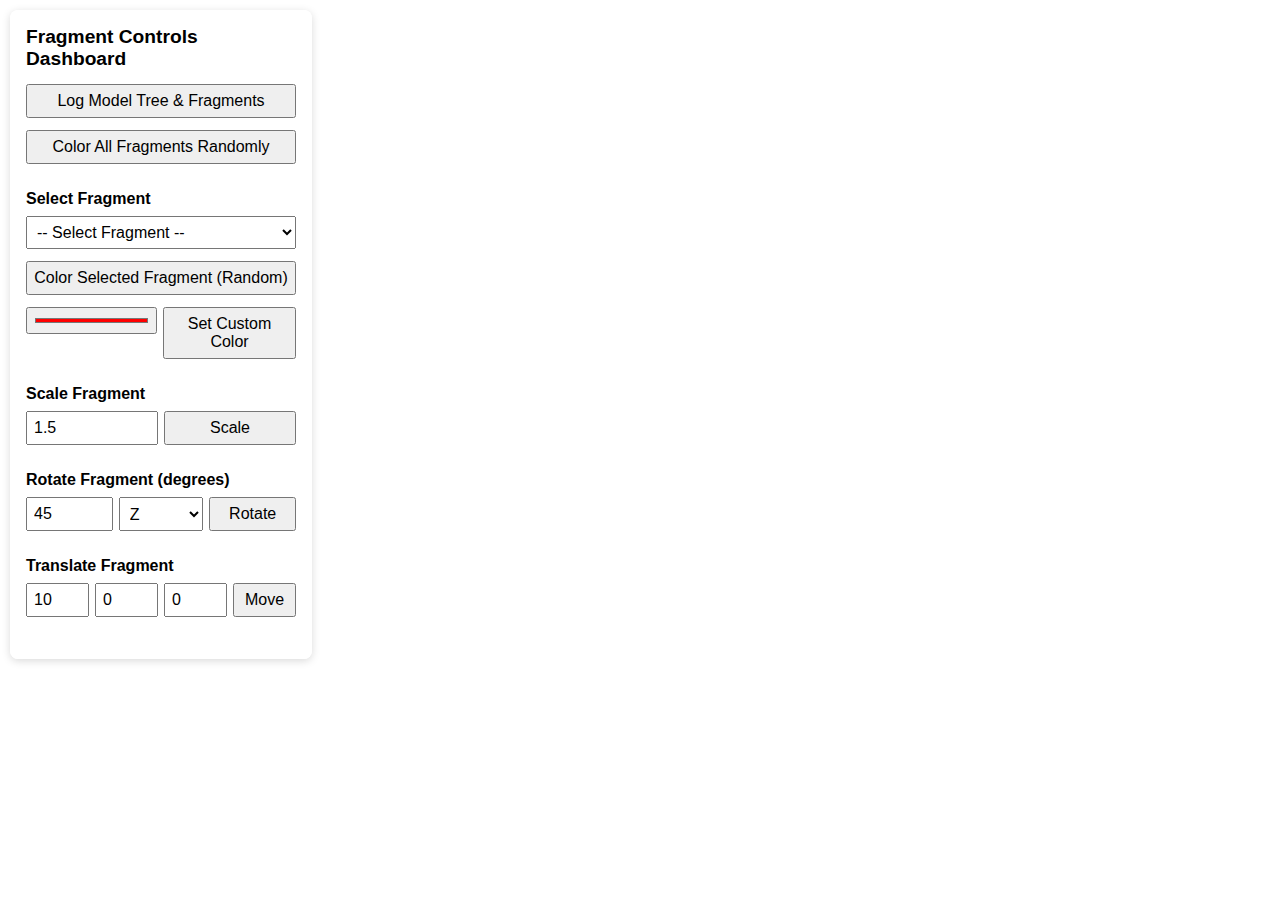
<file: animation engine/index.html>
<!DOCTYPE html>
<html>
 
<head>
  <meta charset="UTF-8" />
  <title>Autodesk Forge Fragment Controls Dashboard</title>
  <script src="https://developer.api.autodesk.com/modelderivative/v2/viewers/7.*/viewer3D.min.js"></script>
  <link rel="stylesheet" href="https://developer.api.autodesk.com/modelderivative/v2/viewers/7.*/style.min.css" />
  <style>
    html,
    body {
      height: 100%;
      margin: 0;
      overflow: hidden;
    }
 
    #viewer {
      width: 100vw;
      height: 100vh;
    }
 
    #dashboard {
      position: absolute;
      top: 10px;
      left: 10px;
      z-index: 10;
      background: rgba(255, 255, 255, 0.97);
      padding: 16px;
      border-radius: 8px;
      width: 270px;
      box-shadow: 0 2px 8px rgba(0, 0, 0, 0.15);
      font-family: Arial, sans-serif;
    }
 
    #dashboard h2 {
      margin-top: 0;
      font-size: 1.2em;
      margin-bottom: 10px;
    }
 
    .section {
      margin-bottom: 18px;
    }
 
    label {
      font-weight: bold;
      display: block;
      margin-bottom: 4px;
    }
 
    button,
    select,
    input[type="number"],
    input[type="color"] {
      margin: 4px 0 8px 0;
      width: 100%;
      box-sizing: border-box;
      padding: 6px;
      font-size: 1em;
    }
 
    .row {
      display: flex;
      gap: 6px;
    }
 
    .row>* {
      flex: 1;
    }
  </style>
</head>
 
<body>
  <div id="viewer"></div>
  <div id="dashboard">
    <h2>Fragment Controls Dashboard</h2>
    <div class="section">
      <button onclick="logModelTree()">Log Model Tree & Fragments</button>
      <button onclick="colorAllFragments()">Color All Fragments Randomly</button>
    </div>
    <div class="section">
      <label for="fragmentSelect">Select Fragment</label>
      <select id="fragmentSelect">
        <option disabled selected>-- Select Fragment --</option>
      </select>
      <button onclick="colorSelectedFragment()">Color Selected Fragment (Random)</button>
      <div class="row">
        <input type="color" id="customColor" value="#ff0000" title="Pick a color">
        <button onclick="colorSelectedFragmentCustom()">Set Custom Color</button>
      </div>
    </div>
    <div class="section">
      <label>Scale Fragment</label>
      <div class="row">
        <input type="number" id="scaleFactor" value="1.5" min="0.1" step="0.1" title="Scale factor">
        <button onclick="scaleSelectedFragment()">Scale</button>
      </div>
    </div>
    <div class="section">
      <label>Rotate Fragment (degrees)</label>
      <div class="row">
        <input type="number" id="rotateAngle" value="45" step="1" title="Degrees">
        <select id="rotateAxis">
          <option value="x">X</option>
          <option value="y">Y</option>
          <option value="z" selected>Z</option>
        </select>
        <button onclick="rotateSelectedFragment()">Rotate</button>
      </div>
    </div>
    <div class="section">
      <label>Translate Fragment</label>
      <div class="row">
        <input type="number" id="translateX" value="10" step="1" title="X">
        <input type="number" id="translateY" value="0" step="1" title="Y">
        <input type="number" id="translateZ" value="0" step="1" title="Z">
        <button onclick="translateSelectedFragment()">Move</button>
      </div>
    </div>
  </div>
  <script>
    const options = {
      env: 'AutodeskProduction',
      accessToken: 'eyJhbGciOiJSUzI1NiIsImtpZCI6IlhrUFpfSmhoXzlTYzNZS01oRERBZFBWeFowOF9SUzI1NiIsInBpLmF0bSI6ImFzc2MifQ.[base64].[base64]'
    };
    const documentId = 'urn:dXJuOmFkc2sub2JqZWN0czpvcy5vYmplY3Q6Y2hlY2stM2J1Y2tldC9zY2lzc29ycy5pYW0';
    let viewer;
    let fragmentToDbIdMap = {};
 
    Autodesk.Viewing.Initializer(options, () => {
      viewer = new Autodesk.Viewing.GuiViewer3D(document.getElementById('viewer'));
      viewer.start();
      Autodesk.Viewing.Document.load(documentId, onDocumentLoadSuccess, onDocumentLoadFailure);
    });
 
    function onDocumentLoadSuccess(doc) {
      const viewable = doc.getRoot().getDefaultGeometry();
      viewer.loadDocumentNode(doc, viewable).then(() => {
        console.log("Model loaded.");
        viewer.addEventListener(Autodesk.Viewing.GEOMETRY_LOADED_EVENT, () => {
          console.log("Geometry loaded.");
          populateFragmentDropdown();
        });
      });
    }
 
    function onDocumentLoadFailure(code, message) {
      console.error(`Could not load document (${code}): ${message}`);
    }
 
    function logModelTree() {
      const tree = viewer.model.getInstanceTree();
      if (!tree) {
        console.error("Instance tree not loaded.");
        return;
      }
      tree.enumNodeChildren(tree.getRootId(), function (dbId) {
        const name = tree.getNodeName(dbId);
        console.log(`Node: ${dbId} - ${name}`);
        tree.enumNodeFragments(dbId, function (fragId) {
          console.log(`  Fragment ID: ${fragId}`);
        });
      }, true);
    }
 
    function colorAllFragments() {
      const tree = viewer.model.getInstanceTree();
      if (!tree) {
        console.error("Instance tree not loaded.");
        return;
      }
      tree.enumNodeChildren(tree.getRootId(), function (dbId) {
        const color = new THREE.Vector4(Math.random(), Math.random(), Math.random(), 1);
        viewer.setThemingColor(dbId, color);
      }, true);
      viewer.impl.invalidate(true);
    }
 
    function populateFragmentDropdown() {
      const tree = viewer.model.getInstanceTree();
      if (!tree) {
        console.error("Instance tree not loaded.");
        return;
      }
      const dropdown = document.getElementById("fragmentSelect");
      dropdown.innerHTML = '<option disabled selected>-- Select Fragment --</option>';
      fragmentToDbIdMap = {};
      tree.enumNodeChildren(tree.getRootId(), function (dbId) {
        const name = tree.getNodeName(dbId);
        tree.enumNodeFragments(dbId, function (fragId) {
          fragmentToDbIdMap[fragId] = dbId;
          const option = document.createElement("option");
          option.value = fragId;
          option.textContent = `Fragment ${fragId} → dbId ${dbId} (${name})`;
          dropdown.appendChild(option);
        });
      }, true);
    }
 
    function colorSelectedFragment() {
      const fragId = document.getElementById("fragmentSelect").value;
      const dbId = fragmentToDbIdMap[fragId];
      if (!dbId) {
        alert("Please select a valid fragment.");
        return;
      }
      const color = new THREE.Vector4(Math.random(), Math.random(), Math.random(), 1);
      viewer.setThemingColor(parseInt(dbId), color);
      viewer.impl.invalidate(true);
      console.log(`Fragment ${fragId} → dbId ${dbId} colored.`);
    }
 
    function colorSelectedFragmentCustom() {
      const fragId = document.getElementById("fragmentSelect").value;
      const dbId = fragmentToDbIdMap[fragId];
      if (!dbId) {
        alert("Please select a valid fragment.");
        return;
      }
      const hex = document.getElementById("customColor").value;
      // Convert hex to normalized RGB
      const r = parseInt(hex.substr(1, 2), 16) / 255;
      const g = parseInt(hex.substr(3, 2), 16) / 255;
      const b = parseInt(hex.substr(5, 2), 16) / 255;
      const color = new THREE.Vector4(r, g, b, 1);
      viewer.setThemingColor(parseInt(dbId), color);
      viewer.impl.invalidate(true);
      console.log(`Fragment ${fragId} → dbId ${dbId} colored with custom color.`);
    }
 
    function scaleSelectedFragment() {
      const fragId = document.getElementById("fragmentSelect").value;
      const dbId = fragmentToDbIdMap[fragId];
      if (!dbId) {
        alert("Please select a valid fragment.");
        return;
      }
      const factor = parseFloat(document.getElementById("scaleFactor").value) || 1.5;
      const model = viewer.model;
      const fragProxy = viewer.impl.getFragmentProxy(model, parseInt(fragId));
      if (!fragProxy) {
        alert("Could not get fragment proxy.");
        return;
      }
      fragProxy.getAnimTransform();
      fragProxy.scale.x *= factor;
      fragProxy.scale.y *= factor;
      fragProxy.scale.z *= factor;
      fragProxy.updateAnimTransform();
      viewer.impl.invalidate(true);
      console.log(`Fragment ${fragId} scaled by ${factor}x.`);
    }
 
    function rotateSelectedFragment() {
      const fragId = document.getElementById("fragmentSelect").value;
      const dbId = fragmentToDbIdMap[fragId];
      if (!dbId) {
        alert("Please select a valid fragment.");
        return;
      }
      const angleDeg = parseFloat(document.getElementById("rotateAngle").value) || 45;
      const axisVal = document.getElementById("rotateAxis").value;
      let axis;
      if (axisVal === "x") axis = new THREE.Vector3(1, 0, 0);
      else if (axisVal === "y") axis = new THREE.Vector3(0, 1, 0);
      else axis = new THREE.Vector3(0, 0, 1);
      const angleRad = angleDeg * Math.PI / 180;
      const model = viewer.model;
      const fragProxy = viewer.impl.getFragmentProxy(model, parseInt(fragId));
      if (!fragProxy) {
        alert("Could not get fragment proxy.");
        return;
      }
      fragProxy.getAnimTransform();
      const q = new THREE.Quaternion();
      q.setFromAxisAngle(axis, angleRad);
      fragProxy.quaternion.multiplyQuaternions(q, fragProxy.quaternion);
      fragProxy.updateAnimTransform();
      viewer.impl.invalidate(true);
      console.log(`Fragment ${fragId} rotated ${angleDeg}° around ${axisVal.toUpperCase()} axis.`);
    }
 
    function translateSelectedFragment() {
      const fragId = document.getElementById("fragmentSelect").value;
      const dbId = fragmentToDbIdMap[fragId];
      if (!dbId) {
        alert("Please select a valid fragment.");
        return;
      }
      const dx = parseFloat(document.getElementById("translateX").value) || 0;
      const dy = parseFloat(document.getElementById("translateY").value) || 0;
      const dz = parseFloat(document.getElementById("translateZ").value) || 0;
      const model = viewer.model;
      const fragProxy = viewer.impl.getFragmentProxy(model, parseInt(fragId));
      if (!fragProxy) {
        alert("Could not get fragment proxy.");
        return;
      }
      fragProxy.getAnimTransform();
      fragProxy.position.x += dx;
      fragProxy.position.y += dy;
      fragProxy.position.z += dz;
      fragProxy.updateAnimTransform();
      viewer.impl.invalidate(true);
      console.log(`Fragment ${fragId} translated by (${dx}, ${dy}, ${dz}).`);
    }
  </script>
</body>
 
</html>
</file>
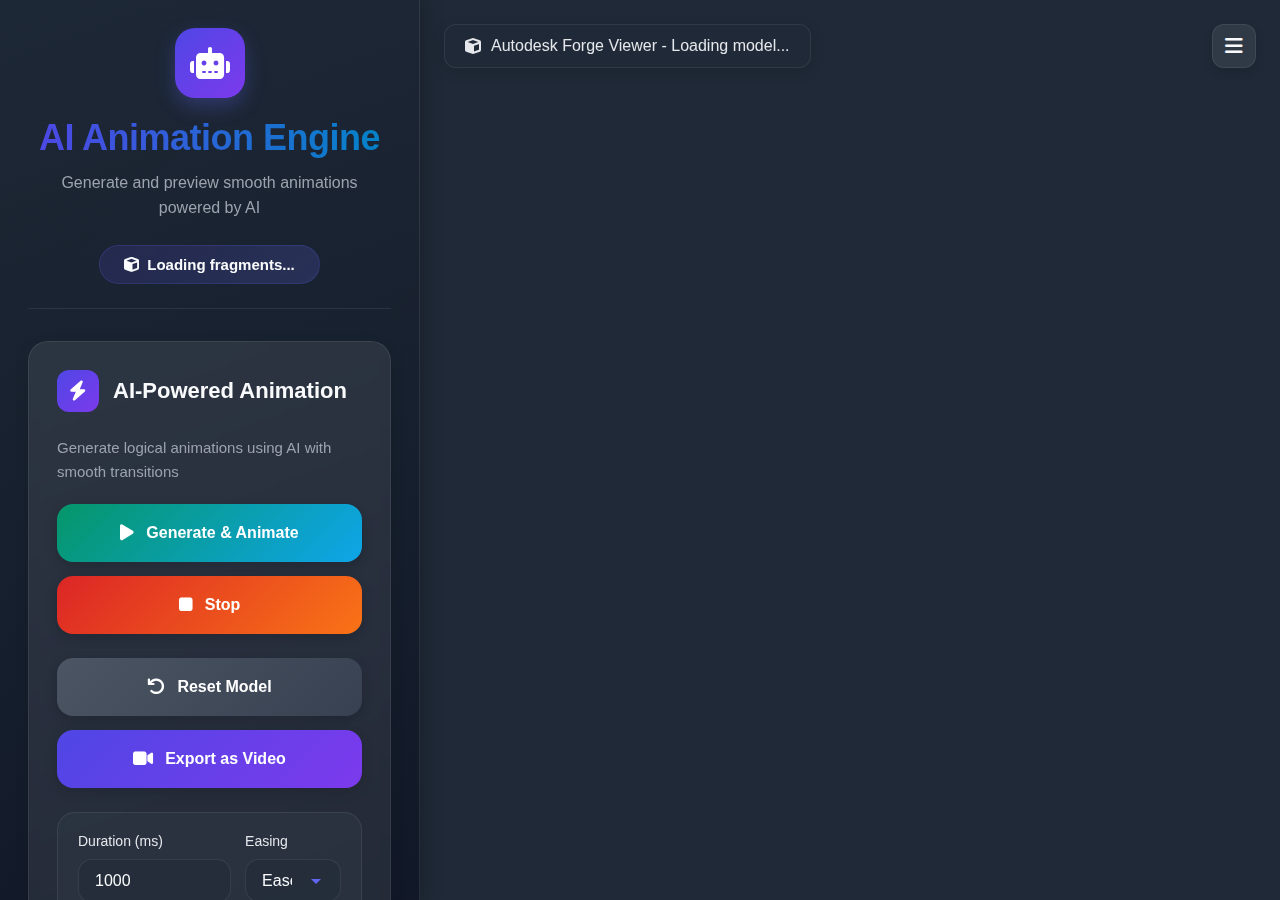
<file: animation engine/Working Demo/index.html>
<!DOCTYPE html>
<html lang="en">

<head>
    <meta charset="UTF-8" />
    <meta name="viewport" content="width=device-width, initial-scale=1.0" />
    <title>AI Animation Engine</title>

    <!-- Autodesk Forge Viewer -->
    <script src="https://developer.api.autodesk.com/modelderivative/v2/viewers/7.*/viewer3D.min.js"></script>
    <link rel="stylesheet" href="https://developer.api.autodesk.com/modelderivative/v2/viewers/7.*/style.min.css" />

    <!-- Font Awesome -->
    <link rel="stylesheet" href="https://cdnjs.cloudflare.com/ajax/libs/font-awesome/6.4.0/css/all.min.css" />

    <!-- Custom Styles -->
    <link rel="stylesheet" href="style.css" />
</head>

<body>
    <div class="app-container">

        <!-- Sidebar Dashboard -->
        <aside id="dashboard">
            <header class="dashboard-header">
                <div class="logo-container">
                    <div class="logo">
                        <i class="fas fa-robot"></i>
                    </div>
                </div>
                <h1>AI Animation Engine</h1>
                <p>Generate and preview smooth animations powered by AI</p>

                <div class="fragment-counter">
                    <div class="fragment-count">
                        <i class="fas fa-cube"></i>
                        <span id="fragmentCount">Loading fragments...</span>
                    </div>
                </div>
            </header>

            <section class="section">
                <div class="section-header">
                    <div class="section-icon"><i class="fas fa-bolt"></i></div>
                    <h3 class="section-title">AI-Powered Animation</h3>
                </div>
                <p class="section-description">
                    Generate logical animations using AI with smooth transitions
                </p>

                <!-- Animation Control Buttons -->
                <div class="button-group">
                    <button id="autoAnimateBtn" class="btn btn-success pulse" onclick="autoAnimateWithGemini()">
                        <i class="fas fa-play"></i> Generate & Animate
                    </button>
                    <button class="btn btn-danger" onclick="stopAnimations()">
                        <i class="fas fa-stop"></i> Stop
                    </button>
                </div>

                <div class="button-group">
                    <button class="btn btn-dark" onclick="resetAllFragments()">
                        <i class="fas fa-undo"></i> Reset Model
                    </button>
                    <button class="btn btn-primary" onclick="showExportModal()">
                        <i class="fas fa-video"></i> Export as Video
                    </button>
                </div>

                <!-- Animation Settings -->
                <div class="animation-controls">
                    <div class="control-group">
                        <label class="control-label">Duration (ms)</label>
                        <input type="number" id="animationDuration" class="control-input" value="1000" min="100" step="100" />
                    </div>

                    <div class="control-group">
                        <label class="control-label">Easing</label>
                        <select id="easingType" class="control-input">
                            <option value="easeInOut">Ease In/Out</option>
                            <option value="easeIn">Ease In</option>
                            <option value="easeOut">Ease Out</option>
                            <option value="linear">Linear</option>
                            <option value="bounce">Bounce</option>
                        </select>
                    </div>
                </div>

                <!-- AI Progress Bar -->
                <div class="progress-container">
                    <div id="aiProgressBar" class="progress-bar"></div>
                </div>
            </section>

            <!-- Activity Log -->
            <section class="status-container">
                <div class="status-header">
                    <i class="fas fa-terminal"></i>
                    <h4>Activity Log</h4>
                </div>
                <div id="logOutput" class="log-output">
                    <div class="log-entry">System initialized. Ready to generate animations.</div>
                </div>
            </section>
        </aside>

        <!-- Forge Viewer Panel -->
        <main id="viewer">
            <div class="viewer-overlay">
                <i class="fas fa-cube"></i>
                <span>Autodesk Forge Viewer - Loading model...</span>
            </div>
        </main>

        <!-- Sidebar Toggle -->
        <div id="sidebarToggle" class="sidebar-toggle">
            <i class="fas fa-bars"></i>
        </div>
    </div>

    <!-- Video Export Modal -->
    <div id="videoModal" class="video-modal">
        <div class="modal-content">
            <div class="modal-header">
                <h3 class="modal-title">Export Animation as Video</h3>
                <button class="close-modal" onclick="closeExportModal()">
                    <i class="fas fa-times"></i>
                </button>
            </div>

            <div class="control-group">
                <label class="control-label">Video Quality</label>
                <select id="videoQuality" class="control-input">
                    <option value="high">High (1080p)</option>
                    <option value="medium" selected>Medium (720p)</option>
                    <option value="low">Low (480p)</option>
                </select>
            </div>

            <div class="export-progress">
                <div id="exportProgressBar" class="export-progress-bar"></div>
            </div>

            <div class="video-preview-container">
                <video id="videoPreview" controls></video>
            </div>

            <div id="downloadContainer" class="download-container">
                <button class="download-btn" onclick="downloadVideo()">
                    <i class="fas fa-download"></i> Download Video
                </button>
            </div>

            <div class="modal-buttons">
                <button class="modal-btn modal-btn-secondary" onclick="closeExportModal()">Cancel</button>
                <button class="modal-btn modal-btn-primary" onclick="startVideoExport()">
                    <i class="fas fa-download"></i> Export Video
                </button>
            </div>
        </div>
    </div>

    <!-- Scripts -->
    <script src="logic.js"></script>
</body>

</html>
</file>
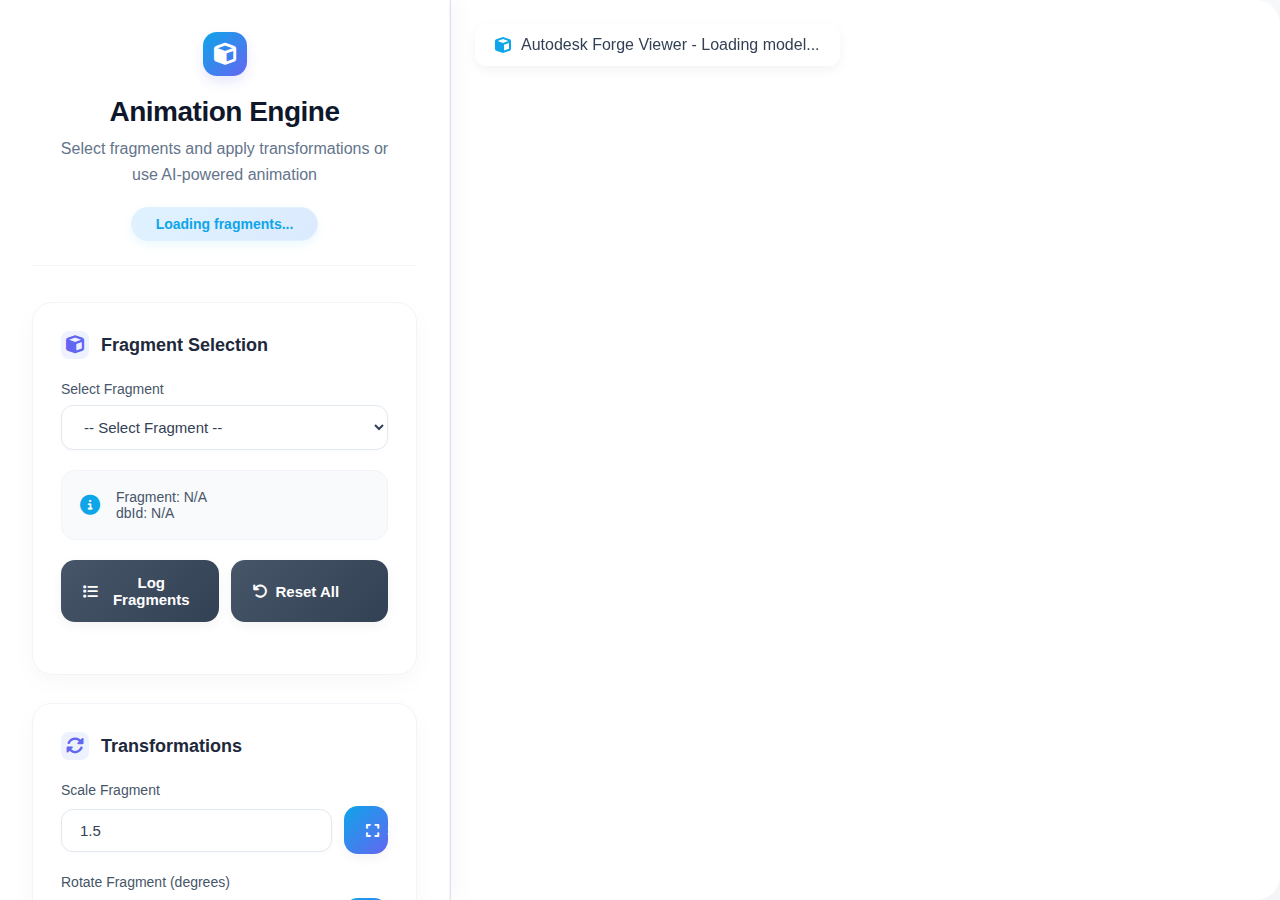
<file: animation engine/check.html>
<!DOCTYPE html>
<html>
<head>
    <meta charset="UTF-8" />
    <title>Animation Engine | Modern UI</title>
    <script src="https://developer.api.autodesk.com/modelderivative/v2/viewers/7.*/viewer3D.min.js"></script>
    <link rel="stylesheet" href="https://developer.api.autodesk.com/modelderivative/v2/viewers/7.*/style.min.css" />
    <link rel="stylesheet" href="https://cdnjs.cloudflare.com/ajax/libs/font-awesome/6.4.0/css/all.min.css">
    <style>
        * {
            margin: 0;
            padding: 0;
            box-sizing: border-box;
        }

        body {
            font-family: 'Inter', -apple-system, BlinkMacSystemFont, 'Segoe UI', Roboto, sans-serif;
            background: #f8fafc;
            color: #334155;
            height: 100vh;
            display: flex;
            overflow: hidden;
        }

        /* Viewer Panel */
        #viewer {
            flex: 1;
            height: 100vh;
            background: #ffffff;
            border-radius: 0 24px 24px 0;
            box-shadow: 0 10px 40px rgba(0, 0, 0, 0.05);
            min-width: 0;
            margin: 0;
            position: relative;
            overflow: hidden;
            display: flex;
            justify-content: center;
            align-items: center;
            border-left: 1px solid #e2e8f0;
        }

        .viewer-overlay {
            position: absolute;
            top: 24px;
            left: 24px;
            background: rgba(255, 255, 255, 0.9);
            padding: 12px 20px;
            border-radius: 12px;
            font-weight: 500;
            box-shadow: 0 4px 12px rgba(0, 0, 0, 0.05);
            z-index: 100;
            display: flex;
            align-items: center;
            gap: 10px;
        }

        .viewer-overlay i {
            color: #0ea5e9;
        }

        /* Dashboard */
        #dashboard {
            width: 450px;
            background: #ffffff;
            padding: 32px;
            overflow-y: auto;
            height: 100vh;
            position: relative;
            z-index: 100;
            box-shadow: 8px 0 20px rgba(0, 0, 0, 0.03);
            border-right: 1px solid #f1f5f9;
        }

        /* Header Section */
        .dashboard-header {
            text-align: center;
            margin-bottom: 36px;
            padding-bottom: 24px;
            border-bottom: 1px solid #f1f5f9;
        }

        .logo {
            display: flex;
            justify-content: center;
            align-items: center;
            gap: 12px;
            margin-bottom: 20px;
        }

        .logo-icon {
            width: 44px;
            height: 44px;
            background: linear-gradient(135deg, #0ea5e9, #6366f1);
            border-radius: 14px;
            display: flex;
            align-items: center;
            justify-content: center;
            box-shadow: 0 6px 12px rgba(99, 102, 241, 0.15);
        }

        .logo-icon i {
            font-size: 22px;
            color: white;
        }

        .dashboard-header h2 {
            font-size: 28px;
            font-weight: 700;
            color: #0f172a;
            margin-bottom: 8px;
            letter-spacing: -0.5px;
        }

        .dashboard-header p {
            font-size: 16px;
            color: #64748b;
            max-width: 90%;
            margin: 0 auto;
            line-height: 1.6;
            font-weight: 400;
        }

        /* Fragment Count Badge */
        .fragment-count {
            background: linear-gradient(135deg, #e0f2fe, #dbeafe);
            color: #0ea5e9;
            padding: 8px 24px;
            border-radius: 999px;
            font-size: 14px;
            font-weight: 600;
            margin-top: 20px;
            display: inline-block;
            border: 1px solid #e0f2fe;
            box-shadow: 0 4px 10px rgba(14, 165, 233, 0.08);
        }

        /* Section Card */
        .section {
            background: #ffffff;
            border-radius: 20px;
            padding: 28px;
            margin-bottom: 28px;
            box-shadow: 0 8px 25px rgba(0, 0, 0, 0.03);
            transition: all 0.3s ease;
            border: 1px solid #f1f5f9;
        }

        .section:hover {
            box-shadow: 0 12px 30px rgba(0, 0, 0, 0.05);
            transform: translateY(-2px);
        }

        .section h3 {
            font-size: 18px;
            font-weight: 600;
            margin-bottom: 22px;
            color: #1e293b;
            display: flex;
            align-items: center;
            gap: 12px;
        }

        .section h3 i {
            color: #6366f1;
            width: 28px;
            height: 28px;
            background: #eef2ff;
            border-radius: 8px;
            display: flex;
            align-items: center;
            justify-content: center;
        }

        /* Controls */
        .control-group {
            margin-bottom: 20px;
        }

        .control-group label {
            font-weight: 500;
            font-size: 14px;
            color: #475569;
            margin-bottom: 8px;
            display: block;
        }

        input[type="number"],
        select {
            width: 100%;
            padding: 12px 18px;
            border: 1px solid #e2e8f0;
            border-radius: 12px;
            font-size: 15px;
            background: #ffffff;
            transition: all 0.3s ease;
            color: #334155;
            font-family: 'Inter', sans-serif;
            box-shadow: 0 2px 4px rgba(0, 0, 0, 0.02);
        }

        input[type="number"]:focus,
        select:focus {
            outline: none;
            border-color: #0ea5e9;
            box-shadow: 0 0 0 4px rgba(14, 165, 233, 0.15);
        }

        /* Fragment Info */
        .fragment-info {
            display: flex;
            align-items: center;
            gap: 16px;
            background: #f8fafc;
            padding: 18px;
            border-radius: 14px;
            font-size: 14px;
            color: #475569;
            margin: 20px 0;
            border: 1px solid #f1f5f9;
        }

        .fragment-info i {
            color: #0ea5e9;
            font-size: 20px;
        }

        /* Layout Helpers */
        .row {
            display: flex;
            gap: 12px;
            align-items: center;
        }

        .button-group {
            display: flex;
            flex-wrap: wrap;
            gap: 12px;
            margin-bottom: 24px;
        }

        /* Buttons */
        button {
            padding: 14px 22px;
            border: none;
            border-radius: 14px;
            cursor: pointer;
            font-size: 15px;
            font-weight: 600;
            transition: all 0.3s ease;
            display: flex;
            align-items: center;
            gap: 8px;
            min-height: 48px;
            flex: 1;
            position: relative;
            overflow: hidden;
            box-shadow: 0 4px 12px rgba(0, 0, 0, 0.05);
            background: #ffffff;
            color: #334155;
            border: 1px solid #e2e8f0;
        }

        button:hover {
            transform: translateY(-3px);
            box-shadow: 0 8px 20px rgba(0, 0, 0, 0.08);
        }

        .btn-primary {
            background: linear-gradient(135deg, #0ea5e9, #6366f1);
            color: white;
            border: none;
        }

        .btn-success {
            background: linear-gradient(135deg, #10b981, #06b6d4);
            color: white;
            border: none;
        }

        .btn-danger {
            background: linear-gradient(135deg, #ef4444, #f97316);
            color: white;
            border: none;
        }

        .btn-dark {
            background: linear-gradient(135deg, #475569, #334155);
            color: white;
            border: none;
        }

        /* Animation Controls */
        .animation-controls {
            display: flex;
            gap: 12px;
            align-items: center;
            margin-top: 20px;
            padding: 18px;
            background: #f8fafc;
            border-radius: 16px;
            border: 1px solid #f1f5f9;
        }

        /* Status Bar and Logs */
        .status-bar {
            background: #f8fafc;
            color: #334155;
            border-radius: 18px;
            padding: 24px;
            margin-top: 28px;
            border: 1px solid #f1f5f9;
        }

        .status-bar h4 {
            font-size: 17px;
            margin-bottom: 16px;
            color: #0f172a;
            display: flex;
            align-items: center;
            gap: 10px;
        }

        #logOutput {
            background: #ffffff;
            padding: 18px;
            border-radius: 14px;
            max-height: 200px;
            overflow-y: auto;
            font-family: 'Courier New', monospace;
            font-size: 14px;
            color: #475569;
            line-height: 1.6;
            border: 1px solid #f1f5f9;
            box-shadow: inset 0 2px 6px rgba(0, 0, 0, 0.02);
        }

        #logOutput div {
            margin-bottom: 10px;
            padding-left: 12px;
            border-left: 2px solid #e2e8f0;
        }

        /* Scrollbar Styling */
        ::-webkit-scrollbar {
            width: 8px;
        }

        ::-webkit-scrollbar-track {
            background: rgba(241, 245, 249, 0.5);
            border-radius: 4px;
        }

        ::-webkit-scrollbar-thumb {
            background: #cbd5e1;
            border-radius: 4px;
        }

        ::-webkit-scrollbar-thumb:hover {
            background: #94a3b8;
        }

        /* Responsive Adjustments */
        @media (max-width: 1200px) {
            #dashboard {
                width: 340px;
                padding: 24px;
            }
            
            .section {
                padding: 24px;
            }
        }
    </style>
</head>

<body>
    <!-- Dashboard -->
    <div id="dashboard">
        <div class="dashboard-header">
            <div class="logo">
                <div class="logo-icon">
                    <i class="fas fa-cube"></i>
                </div>
            </div>
            <h2>Animation Engine</h2>
            <p>Select fragments and apply transformations or use AI-powered animation</p>
            <div class="fragment-count">
                <i class="fas fa-cube"></i> Loading fragments...
            </div>
        </div>

        <div class="section">
            <h3><i class="fas fa-cube"></i> Fragment Selection</h3>
            <div class="control-group">
                <label for="fragmentSelect">Select Fragment</label>
                <select id="fragmentSelect">
                    <option disabled selected>-- Select Fragment --</option>
                </select>
            </div>

            <div class="fragment-info">
                <i class="fas fa-info-circle"></i>
                <div>
                    <div>Fragment: <span id="currentFragment">N/A</span></div>
                    <div>dbId: <span id="currentDbId">N/A</span></div>
                </div>
            </div>

            <div class="button-group">
                <button onclick="logModelTree()" class="btn-dark">
                    <i class="fas fa-list"></i> Log Fragments
                </button>
                <button onclick="resetAllFragments()" class="btn-dark">
                    <i class="fas fa-undo"></i> Reset All
                </button>
            </div>
        </div>

        <div class="section">
            <h3><i class="fas fa-sync-alt"></i> Transformations</h3>
            <div class="control-group">
                <label>Scale Fragment</label>
                <div class="row">
                    <input type="number" id="scaleFactor" value="1.5" min="0.1" step="0.1" title="Scale factor">
                    <button onclick="scaleSelectedFragment()" class="btn-primary">
                        <i class="fas fa-expand"></i> Scale
                    </button>
                </div>
            </div>

            <div class="control-group">
                <label>Rotate Fragment (degrees)</label>
                <div class="row">
                    <input type="number" id="rotateAngle" value="45" step="1" title="Degrees">
                    <select id="rotateAxis">
                        <option value="x">X Axis</option>
                        <option value="y">Y Axis</option>
                        <option value="z" selected>Z Axis</option>
                    </select>
                    <button onclick="rotateSelectedFragment()" class="btn-primary">
                        <i class="fas fa-redo"></i> Rotate
                    </button>
                </div>
            </div>

            <div class="control-group">
                <label>Translate Fragment</label>
                <div class="row">
                    <input type="number" id="translateX" value="10" step="1" title="X">
                    <input type="number" id="translateY" value="0" step="1" title="Y">
                    <input type="number" id="translateZ" value="0" step="1" title="Z">
                    <button onclick="translateSelectedFragment()" class="btn-primary">
                        <i class="fas fa-arrows-alt"></i> Move
                    </button>
                </div>
            </div>
        </div>

        <div class="section">
            <h3><i class="fas fa-bolt"></i> AI-Powered Animation</h3>
            <p>Generate logical animations using AI</p>

            <div class="button-group">
                <button onclick="autoAnimateWithGemini()" id="autoAnimateBtn" class="btn-success">
                    <i class="fas fa-play"></i> Generate & Animate
                </button>
                <button onclick="stopAnimations()" class="btn-danger">
                    <i class="fas fa-stop"></i> Stop Animations
                </button>
            </div>

            <div class="animation-controls">
                <input type="number" id="animationSpeed" value="1000" min="100" step="100" title="Speed in ms">
                <button onclick="autoAnimateWithGemini()" class="btn-primary">
                    <i class="fas fa-sync-alt"></i> Apply Speed
                </button>
            </div>
        </div>

        <div class="status-bar">
            <h4><i class="fas fa-terminal"></i> Activity Log</h4>
            <div id="logOutput">System ready. Load a model to begin.</div>
        </div>
    </div>

    <!-- Viewer Panel -->
    <div id="viewer">
        <div class="viewer-overlay">
            <i class="fas fa-cube"></i>
            <span>Autodesk Forge Viewer - Loading model...</span>
        </div>
    </div>

    <script>
        // Initialize the dashboard first
        document.addEventListener('DOMContentLoaded', function () {
            // Ensure dashboard is visible
            const dashboard = document.getElementById('dashboard');
            dashboard.style.display = 'block';
            dashboard.style.visibility = 'visible';

            // Fragment count element
            const header = document.querySelector('.dashboard-header');
            const countEl = document.querySelector('.fragment-count');
            countEl.textContent = 'Loading fragments...';
        });

        // --- Autodesk Viewer Setup ---
        const options = {
            env: 'AutodeskProduction',
            accessToken: 'eyJhbGciOiJSUzI1NiIsImtpZCI6ImI4YjJkMzNhLTFlOTYtNDYwNS1iMWE4LTgwYjRhNWE4YjNlNyIsInR5cCI6IkpXVCJ9.[base64].[base64]'
        };
        const documentId = 'urn:dXJuOmFkc2sub2JqZWN0czpvcy5vYmplY3Q6Y2hlY2stM2J1Y2tldC9zY2lzc29ycy5pYW0';

        let viewer;
        let fragmentToDbIdMap = {};
        let animationInterval = null;
        let animationSpeed = 1000; // Default animation speed in ms

        Autodesk.Viewing.Initializer(options, () => {
            viewer = new Autodesk.Viewing.GuiViewer3D(document.getElementById('viewer'));
            viewer.start();
            viewer.setTheme('light-theme');
            Autodesk.Viewing.Document.load(documentId, onDocumentLoadSuccess, onDocumentLoadFailure);
        });

        function onDocumentLoadSuccess(doc) {
            const viewable = doc.getRoot().getDefaultGeometry();
            viewer.loadDocumentNode(doc, viewable).then(() => {
                logToConsole("Model loaded successfully");
                document.querySelector('.viewer-overlay span').textContent = "Model loaded successfully";
                viewer.addEventListener(Autodesk.Viewing.GEOMETRY_LOADED_EVENT, () => {
                    logToConsole("Geometry loaded. Fragments available");
                    populateFragmentDropdown();
                });
            });
        }

        function onDocumentLoadFailure(code, message) {
            logToConsole(`Could not load document (${code}): ${message}`, true);
            document.querySelector('.viewer-overlay span').textContent = "Failed to load model";
        }

        function logToConsole(message, isError = false) {
            const logOutput = document.getElementById("logOutput");
            const entry = document.createElement("div");
            entry.textContent = `[${new Date().toLocaleTimeString()}] ${message}`;
            entry.style.color = isError ? "#ef4444" : "#10b981";
            logOutput.appendChild(entry);
            logOutput.scrollTop = logOutput.scrollHeight;
        }

        function logModelTree() {
            const tree = viewer.model.getInstanceTree();
            if (!tree) {
                logToConsole("Instance tree not loaded", true);
                return;
            }

            logToConsole("==== Model Structure ====");
            tree.enumNodeChildren(tree.getRootId(), function (dbId) {
                const name = tree.getNodeName(dbId);
                tree.enumNodeFragments(dbId, function (fragId) {
                    logToConsole(`Fragment: ${fragId} → dbId: ${dbId} (${name})`);
                });
            }, true);
        }

        function resetAllFragments() {
            const tree = viewer.model.getInstanceTree();
            if (!tree) {
                logToConsole("Instance tree not loaded", true);
                return;
            }

            tree.enumNodeChildren(tree.getRootId(), function (dbId) {
                // Reset transformations
                const fragIds = [];
                tree.enumNodeFragments(dbId, function (fragId) {
                    fragIds.push(fragId);
                });

                fragIds.forEach(fragId => {
                    const fragProxy = viewer.impl.getFragmentProxy(viewer.model, fragId);
                    if (fragProxy) {
                        fragProxy.getAnimTransform();
                        fragProxy.scale.set(1, 1, 1);
                        fragProxy.position.set(0, 0, 0);
                        fragProxy.quaternion.set(0, 0, 0, 1);
                        fragProxy.updateAnimTransform();
                    }
                });
            }, true);

            viewer.impl.invalidate(true);
            logToConsole("Reset all fragments to original state");
        }

        function populateFragmentDropdown() {
            const tree = viewer.model.getInstanceTree();
            if (!tree) {
                logToConsole("Instance tree not loaded", true);
                return;
            }

            const dropdown = document.getElementById("fragmentSelect");
            dropdown.innerHTML = '<option disabled selected>-- Select Fragment --</option>';
            fragmentToDbIdMap = {};

            let fragmentCount = 0;
            tree.enumNodeChildren(tree.getRootId(), function (dbId) {
                const name = tree.getNodeName(dbId);
                tree.enumNodeFragments(dbId, function (fragId) {
                    fragmentCount++;
                    fragmentToDbIdMap[fragId] = dbId;
                    const option = document.createElement("option");
                    option.value = fragId;
                    option.textContent = `Fragment ${fragId} → ${name}`;
                    dropdown.appendChild(option);
                });
            }, true);

            // Update fragment info
            document.querySelector('.fragment-count').textContent = `${fragmentCount} fragments`;
            logToConsole(`Loaded ${fragmentCount} fragments`);

            // Add event listener to update fragment info when selected
            dropdown.addEventListener('change', function () {
                if (this.value) {
                    const dbId = fragmentToDbIdMap[this.value];
                    document.getElementById('currentFragment').textContent = this.value;
                    document.getElementById('currentDbId').textContent = dbId;

                    // Get current name
                    const tree = viewer.model.getInstanceTree();
                    const node = tree.getNodeName(dbId);
                    logToConsole(`Selected fragment: ${this.value} (dbId: ${dbId}, ${node})`);
                }
            });
        }

        function scaleSelectedFragment() {
            const fragId = document.getElementById("fragmentSelect").value;
            if (!fragId) {
                logToConsole("Please select a fragment first", true);
                return;
            }

            const factor = parseFloat(document.getElementById("scaleFactor").value) || 1.5;
            const model = viewer.model;
            const fragProxy = viewer.impl.getFragmentProxy(model, parseInt(fragId));
            if (!fragProxy) {
                logToConsole("Could not get fragment proxy", true);
                return;
            }

            fragProxy.getAnimTransform();
            fragProxy.scale.x *= factor;
            fragProxy.scale.y *= factor;
            fragProxy.scale.z *= factor;
            fragProxy.updateAnimTransform();
            viewer.impl.invalidate(true);

            logToConsole(`Fragment ${fragId} scaled by ${factor}x`);
        }

        function rotateSelectedFragment() {
            const fragId = document.getElementById("fragmentSelect").value;
            if (!fragId) {
                logToConsole("Please select a fragment first", true);
                return;
            }

            const angleDeg = parseFloat(document.getElementById("rotateAngle").value) || 45;
            const axisVal = document.getElementById("rotateAxis").value;
            let axis;
            if (axisVal === "x") axis = new THREE.Vector3(1, 0, 0);
            else if (axisVal === "y") axis = new THREE.Vector3(0, 1, 0);
            else axis = new THREE.Vector3(0, 0, 1);

            const angleRad = angleDeg * Math.PI / 180;
            const model = viewer.model;
            const fragProxy = viewer.impl.getFragmentProxy(model, parseInt(fragId));
            if (!fragProxy) {
                logToConsole("Could not get fragment proxy", true);
                return;
            }

            fragProxy.getAnimTransform();
            const q = new THREE.Quaternion();
            q.setFromAxisAngle(axis, angleRad);
            fragProxy.quaternion.multiplyQuaternions(q, fragProxy.quaternion);
            fragProxy.updateAnimTransform();
            viewer.impl.invalidate(true);

            logToConsole(`Fragment ${fragId} rotated ${angleDeg}° around ${axisVal.toUpperCase()} axis`);
        }

        function translateSelectedFragment() {
            const fragId = document.getElementById("fragmentSelect").value;
            if (!fragId) {
                logToConsole("Please select a fragment first", true);
                return;
            }

            const dx = parseFloat(document.getElementById("translateX").value) || 0;
            const dy = parseFloat(document.getElementById("translateY").value) || 0;
            const dz = parseFloat(document.getElementById("translateZ").value) || 0;
            const model = viewer.model;
            const fragProxy = viewer.impl.getFragmentProxy(model, parseInt(fragId));
            if (!fragProxy) {
                logToConsole("Could not get fragment proxy", true);
                return;
            }

            fragProxy.getAnimTransform();
            fragProxy.position.x += dx;
            fragProxy.position.y += dy;
            fragProxy.position.z += dz;
            fragProxy.updateAnimTransform();
            viewer.impl.invalidate(true);

            logToConsole(`Fragment ${fragId} moved by (${dx}, ${dy}, ${dz})`);
        }

        // --- Enhanced Gemini Integration for Flexible Animation ---
        async function getGeminiAnimationCommands() {
            const apiKey = 'AIzaSyDhUtvjS8lgDcsWH85lDC8pnMdeSce9cok';
            const url = 'https://generativelanguage.googleapis.com/v1beta/models/gemini-2.0-flash:generateContent?key=' + apiKey;

            // Create a description of available fragments
            const fragmentDescriptions = [];
            const tree = viewer.model.getInstanceTree();
            tree.enumNodeChildren(tree.getRootId(), function (dbId) {
                const name = tree.getNodeName(dbId);
                tree.enumNodeFragments(dbId, function (fragId) {
                    fragmentDescriptions.push({
                        fragmentId: fragId,
                        dbId: dbId,
                        name: name
                    });
                });
            }, true);

            const prompt =
                `You are an expert 3D animation assistant for Autodesk Forge models. 
Generate a sequence of animation commands for the following fragments that will create a logical, visually appealing animation.

Available fragments (fragmentId: name):
${fragmentDescriptions.map(f => `- ${f.fragmentId}: ${f.name}`).join('\n')}

Command format (JSON array of objects):
[
  {
    "fragmentId": <number>,
    "action": "rotate" | "scale" | "translate",
    "params": {
      // For "rotate": "axis" ("x","y","z"), "angle": <degrees>
      // For "scale": "factor": <number>
      // For "translate": "x": <number>, "y": <number>, "z": <number>
    }
  },
  // ... more commands
]

Guidelines:
1. Create a logical animation sequence (e.g., parts moving together, mechanical movements)
2. Use a variety of actions across multiple fragments
3. Rotations: Use angles between 10-180 degrees, any axis
4. Scaling: Use factors between 0.5-2.0
5. Translations: Keep movements reasonable (0-50 units)
6. Include 10-20 commands in the sequence

Generate only the JSON array with no additional text.`;

            const body = {
                contents: [{
                    parts: [{
                        text: prompt
                    }]
                }],
                generationConfig: {
                    temperature: 0.7,
                    maxOutputTokens: 1000
                }
            };

            logToConsole("Generating animation sequence with Gemini AI");

            try {
                const res = await fetch(url, {
                    method: 'POST',
                    headers: { 'Content-Type': 'application/json' },
                    body: JSON.stringify(body)
                });

                const data = await res.json();
                let text = data.candidates[0].content.parts[0].text.trim();

                // Clean up the response
                if (text.startsWith("```json")) {
                    text = text.substring(7, text.length - 3).trim();
                } else if (text.startsWith("```")) {
                    text = text.substring(3, text.length - 3).trim();
                }

                return JSON.parse(text);
            } catch (e) {
                logToConsole(`Gemini response error: ${e}`, true);
                return [];
            }
        }

        function executeAnimationCommand(cmd) {
            try {
                switch (cmd.action) {
                    case "rotate":
                        // Set up rotation
                        document.getElementById("fragmentSelect").value = cmd.fragmentId;
                        document.getElementById("rotateAxis").value = cmd.params.axis;
                        document.getElementById("rotateAngle").value = cmd.params.angle;
                        rotateSelectedFragment();
                        break;

                    case "scale":
                        document.getElementById("fragmentSelect").value = cmd.fragmentId;
                        document.getElementById("scaleFactor").value = cmd.params.factor;
                        scaleSelectedFragment();
                        break;

                    case "translate":
                        document.getElementById("fragmentSelect").value = cmd.fragmentId;
                        document.getElementById("translateX").value = cmd.params.x;
                        document.getElementById("translateY").value = cmd.params.y;
                        document.getElementById("translateZ").value = cmd.params.z;
                        translateSelectedFragment();
                        break;

                    default:
                        logToConsole(`Unknown action: ${cmd.action}`, true);
                }

                logToConsole(`Executed: ${cmd.action} on fragment ${cmd.fragmentId}`);
            } catch (e) {
                logToConsole(`Error executing command: ${e}`, true);
            }
        }

        async function autoAnimateWithGemini() {
            // Stop any existing animations
            stopAnimations();

            // Get animation speed from input
            animationSpeed = parseInt(document.getElementById("animationSpeed").value) || 1000;

            const commands = await getGeminiAnimationCommands();
            if (commands.length === 0) {
                logToConsole("No animation commands received", true);
                return;
            }

            logToConsole(`Starting animation sequence with ${commands.length} commands`);

            let index = 0;
            animationInterval = setInterval(() => {
                if (index < commands.length) {
                    executeAnimationCommand(commands[index]);
                    index++;
                } else {
                    stopAnimations();
                    logToConsole("Animation sequence completed");
                }
            }, animationSpeed);
        }

        function stopAnimations() {
            if (animationInterval) {
                clearInterval(animationInterval);
                animationInterval = null;
                logToConsole("Animation stopped");
            }
        }
    </script>
</body>
</html>
</file>
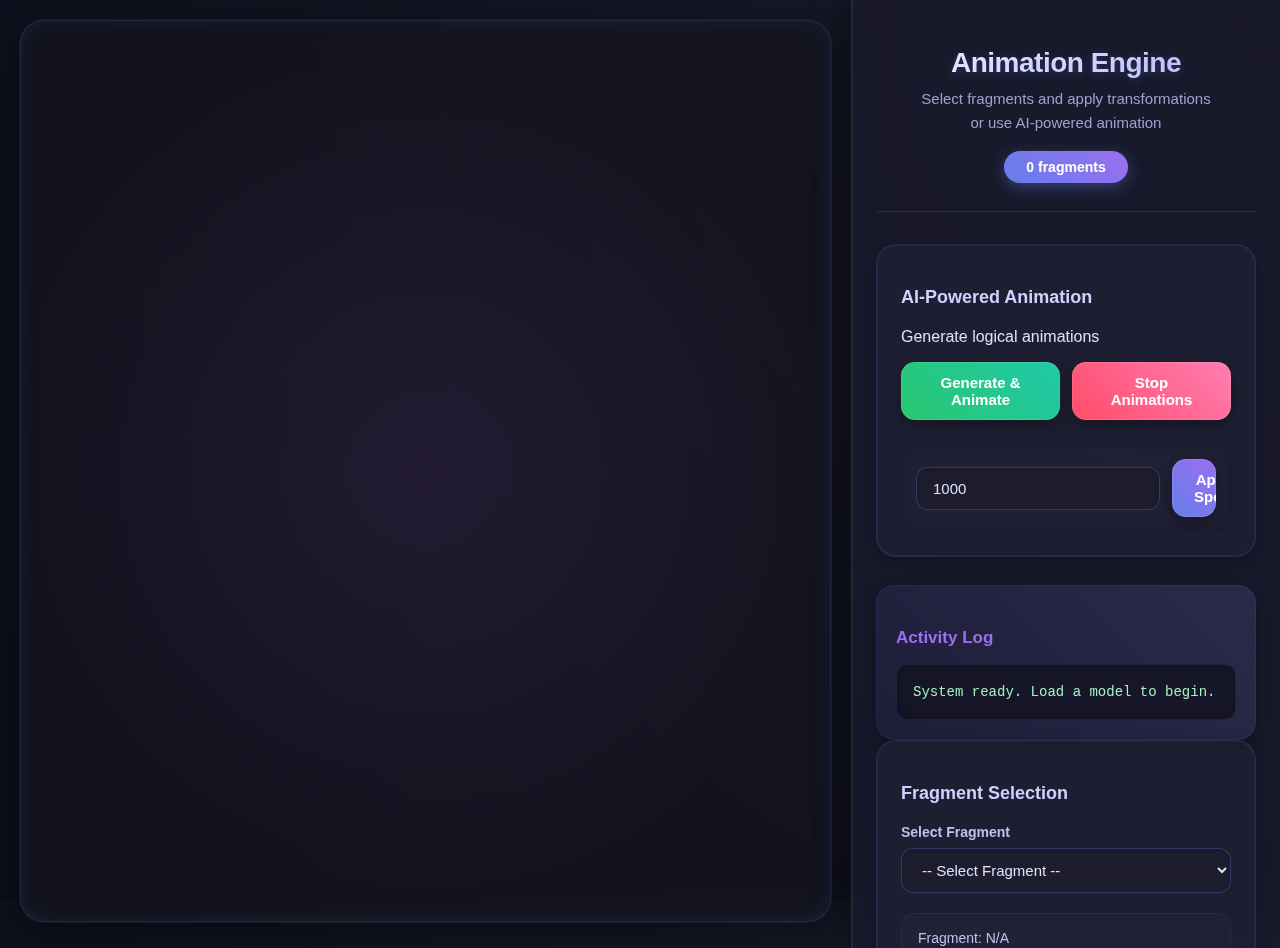
<file: animation engine/final.html>
<!DOCTYPE html>
<html>

<head>
    <meta charset="UTF-8" />
    <title>Animation Engine</title>
    <script src="https://developer.api.autodesk.com/modelderivative/v2/viewers/7.*/viewer3D.min.js"></script>
    <link rel="stylesheet" href="https://developer.api.autodesk.com/modelderivative/v2/viewers/7.*/style.min.css" />
    <link rel="stylesheet" href="style.css">
</head>

<body>
    <div id="viewer"></div>
    <div id="dashboard">
        <div class="dashboard-header">
            <h2>Animation Engine</h2>
            <p>Select fragments and apply transformations or use AI-powered animation</p>
        </div>

     

        <div class="section">
            <h3>AI-Powered Animation</h3>
            <p>Generate logical animations</p>

            <div class="button-group">
                <button id="autoAnimateBtn" class="btn-success">
                    Generate & Animate
                </button>
                <button onclick="stopAnimations()" class="btn-danger">
                    Stop Animations
                </button>
            </div>

            <div class="animation-controls">
                <input type="number" id="animationSpeed" value="1000" min="100" step="100" title="Speed in ms">
                <button onclick="autoAnimateWithGemini()" class="btn-primary">
                    Apply Speed
                </button>
            </div>
        </div>

        <div class="status-bar">
            <h4>Activity Log</h4>
            <div id="logOutput">System ready. Load a model to begin.</div>
        </div>

           <div class="section">
            <h3>Fragment Selection</h3>
            <div class="control-group">
                <label for="fragmentSelect">Select Fragment</label>
                <select id="fragmentSelect">
                    <option disabled selected>-- Select Fragment --</option>
                </select>
            </div>

            <div class="fragment-info">
                <div>
                    <div>Fragment: <span id="currentFragment">N/A</span></div>
                    <div>dbId: <span id="currentDbId">N/A</span></div>
                </div>
            </div>

            <div class="button-group">
                <button onclick="logModelTree()" class="btn-dark">
                     Log Fragments
                </button>
                <button onclick="resetAllFragments()" class="btn-dark">
                  Reset All
                </button>
            </div>
        </div>

        <div class="section">
            <h3>Transformations</h3>
            <div class="control-group">
                <label>Scale Fragment</label>
                <div class="row">
                    <input type="number" id="scaleFactor" value="1.5" min="0.1" step="0.1" title="Scale factor">
                    <button onclick="scaleSelectedFragment()" class="btn-primary">
                         Scale
                    </button>
                </div>
            </div>

            <div class="control-group">
                <label>Rotate Fragment (degrees)</label>
                <div class="row">
                    <input type="number" id="rotateAngle" value="45" step="1" title="Degrees">
                    <select id="rotateAxis">
                        <option value="x">X Axis</option>
                        <option value="y">Y Axis</option>
                        <option value="z" selected>Z Axis</option>
                    </select>
                    <button onclick="rotateSelectedFragment()" class="btn-primary">
                        Rotate
                    </button>
                </div>
            </div>

            <div class="control-group">
                <label>Translate Fragment</label>
                <div class="row">
                    <input type="number" id="translateX" value="10" step="1" title="X">
                    <input type="number" id="translateY" value="0" step="1" title="Y">
                    <input type="number" id="translateZ" value="0" step="1" title="Z">
                    <button onclick="translateSelectedFragment()" class="btn-primary">
                       Move
                    </button>
                </div>
            </div>
        </div>
    </div>
  <script src="logic.js"></script>

</body>

</html>
</file>
<file: animation engine/Working Demo/style.css>
:root {
            --primary: #4f46e5;
            --primary-light: #6366f1;
            --primary-dark: #4338ca;
            --secondary: #0284c7;
            --accent: #7c3aed;
            --success: #059669;
            --warning: #ea580c;
            --danger: #dc2626;
            --dark: #1f2937;
            --darker: #111827;
            --dark-alt: #374151;
            --light: #f9fafb;
            --light-alt: #e5e7eb;
            --gray: #9ca3af;
            --glass: rgba(255, 255, 255, 0.08);
            --glass-light: rgba(255, 255, 255, 0.15);
            --glass-border: rgba(209, 213, 219, 0.1);
            --transition: all 0.3s cubic-bezier(0.4, 0, 0.2, 1);
        }

        * {
            margin: 0;
            padding: 0;
            box-sizing: border-box;
            font-family: 'Inter', -apple-system, BlinkMacSystemFont, 'Segoe UI', Roboto, sans-serif;
        }

        body {
            background: linear-gradient(135deg, var(--darker), var(--dark) 70%);
            color: var(--light);
            height: 100vh;
            display: flex;
            overflow: hidden;
            position: relative;
        }

        /* Main layout */
        .app-container {
            display: flex;
            width: 100%;
            height: 100vh;
            position: relative;
        }

        /* Dashboard */
        #dashboard {
            width: 420px;
            background: linear-gradient(160deg, rgba(31, 41, 55, 0.95), rgba(17, 24, 39, 0.98));
            padding: 28px;
            overflow-y: auto;
            height: 100vh;
            position: relative;
            z-index: 100;
            backdrop-filter: blur(12px);
            border-right: 1px solid var(--glass-border);
            box-shadow: 0 0 20px rgba(0, 0, 0, 0.3);
            display: flex;
            flex-direction: column;
            transition: var(--transition);
        }

        /* Dashboard header */
        .dashboard-header {
            text-align: center;
            margin-bottom: 32px;
            padding-bottom: 24px;
            border-bottom: 1px solid var(--glass-border);
            position: relative;
        }

        .logo-container {
            display: flex;
            justify-content: center;
            margin-bottom: 20px;
        }

        .logo {
            width: 70px;
            height: 70px;
            background: linear-gradient(135deg, var(--primary), var(--accent));
            border-radius: 20px;
            display: flex;
            align-items: center;
            justify-content: center;
            box-shadow: 0 8px 20px rgba(99, 102, 241, 0.3);
            transition: var(--transition);
        }

        .logo:hover {
            transform: scale(1.05);
        }

        .logo i {
            font-size: 32px;
            color: white;
            transition: var(--transition);
        }

        .dashboard-header h1 {
            font-size: 36px;
            font-weight: 800;
            background: linear-gradient(90deg, var(--primary), var(--secondary));
            -webkit-background-clip: text;
            -webkit-text-fill-color: transparent;
            margin-bottom: 12px;
            letter-spacing: -0.5px;
            line-height: 1.1;
        }

        .dashboard-header p {
            font-size: 16px;
            color: var(--gray);
            max-width: 90%;
            margin: 0 auto;
            line-height: 1.6;
            font-weight: 400;
        }

        /* Fragment counter */
        .fragment-counter {
            display: flex;
            justify-content: center;
            align-items: center;
            gap: 10px;
            margin-top: 24px;
        }

        .fragment-count {
            background: linear-gradient(135deg, rgba(79, 70, 229, 0.15), rgba(99, 102, 241, 0.2));
            color: var(--light);
            padding: 10px 24px;
            border-radius: 50px;
            font-size: 15px;
            font-weight: 600;
            display: inline-flex;
            align-items: center;
            gap: 8px;
            border: 1px solid rgba(99, 102, 241, 0.2);
            backdrop-filter: blur(5px);
        }

        /* Section styling */
        .section {
            background: var(--glass);
            border-radius: 20px;
            padding: 28px;
            margin-bottom: 28px;
            box-shadow: 0 5px 15px rgba(0, 0, 0, 0.1);
            transition: var(--transition);
            border: 1px solid var(--glass-border);
            backdrop-filter: blur(5px);
        }

        .section:hover {
            transform: translateY(-3px);
            box-shadow: 0 8px 25px rgba(0, 0, 0, 0.2);
        }

        .section-header {
            display: flex;
            align-items: center;
            gap: 14px;
            margin-bottom: 24px;
        }

        .section-icon {
            width: 42px;
            height: 42px;
            background: linear-gradient(135deg, var(--primary), var(--accent));
            border-radius: 12px;
            display: flex;
            align-items: center;
            justify-content: center;
            font-size: 20px;
            color: white;
            flex-shrink: 0;
        }

        .section-title {
            font-size: 22px;
            font-weight: 700;
            color: var(--light);
        }

        .section-description {
            color: var(--gray);
            margin-bottom: 20px;
            font-size: 15px;
            line-height: 1.6;
        }

        /* Control groups */
        .control-group {
            margin-bottom: 24px;
        }

        .control-label {
            display: block;
            margin-bottom: 10px;
            color: var(--light-alt);
            font-size: 14px;
            font-weight: 500;
        }

        /* Buttons */
        .button-group {
            display: flex;
            flex-wrap: wrap;
            gap: 14px;
            margin-bottom: 24px;
        }

        .btn {
            padding: 16px 24px;
            border: none;
            border-radius: 16px;
            cursor: pointer;
            font-size: 16px;
            font-weight: 600;
            transition: var(--transition);
            display: flex;
            align-items: center;
            justify-content: center;
            gap: 12px;
            min-height: 58px;
            flex: 1;
            position: relative;
            overflow: hidden;
            box-shadow: 0 4px 12px rgba(0, 0, 0, 0.15);
            background: rgba(55, 65, 81, 0.5);
            color: var(--light);
            border: 1px solid var(--glass-border);
            min-width: 160px;
        }

        .btn:hover {
            transform: translateY(-3px);
            box-shadow: 0 6px 15px rgba(0, 0, 0, 0.25);
        }

        .btn:active {
            transform: translateY(-1px);
        }

        .btn-primary {
            background: linear-gradient(135deg, var(--primary), var(--accent));
            color: white;
            border: none;
        }

        .btn-success {
            background: linear-gradient(135deg, var(--success), #0ea5e9);
            color: white;
            border: none;
        }

        .btn-danger {
            background: linear-gradient(135deg, var(--danger), #f97316);
            color: white;
            border: none;
        }

        .btn-dark {
            background: linear-gradient(135deg, #4b5563, #374151);
            color: white;
            border: none;
        }

        .btn i {
            font-size: 18px;
        }

        /* Animation controls */
        .animation-controls {
            display: flex;
            gap: 14px;
            align-items: center;
            margin-top: 20px;
            padding: 20px;
            background: rgba(55, 65, 81, 0.3);
            border-radius: 18px;
            border: 1px solid var(--glass-border);
        }

        .control-input {
            background: rgba(31, 41, 55, 0.5);
            border: 1px solid var(--glass-border);
            border-radius: 14px;
            padding: 12px 16px;
            color: var(--light);
            font-size: 16px;
            width: 100%;
            transition: var(--transition);
        }

        .control-input:focus {
            outline: none;
            border-color: var(--primary-light);
            box-shadow: 0 0 0 3px rgba(99, 102, 241, 0.15);
        }

        select.control-input {
            appearance: none;
            background-image: url("data:image/svg+xml,%3Csvg xmlns='http://www.w3.org/2000/svg' width='16' height='16' fill='%236366f1' viewBox='0 0 16 16'%3E%3Cpath d='M8 11L3 6h10l-5 5z'/%3E%3C/svg%3E");
            background-repeat: no-repeat;
            background-position: right 16px center;
            padding-right: 48px;
        }

        /* Progress bar */
        .progress-container {
            width: 100%;
            height: 10px;
            background: rgba(55, 65, 81, 0.5);
            border-radius: 5px;
            margin-top: 24px;
            overflow: hidden;
            position: relative;
        }

        .progress-bar {
            height: 100%;
            width: 0%;
            background: linear-gradient(90deg, var(--primary), var(--accent));
            border-radius: 5px;
            transition: width 0.4s cubic-bezier(0.4, 0, 0.2, 1);
            position: relative;
            overflow: hidden;
        }

        .progress-bar::after {
            content: '';
            position: absolute;
            top: 0;
            left: -100%;
            width: 100%;
            height: 100%;
            background: linear-gradient(90deg, transparent, rgba(255, 255, 255, 0.3), transparent);
            animation: shimmer 1.5s infinite;
        }

        @keyframes shimmer {
            0% {
                transform: translateX(-100%);
            }

            100% {
                transform: translateX(200%);
            }
        }

        /* Status bar */
        .status-container {
            background: rgba(55, 65, 81, 0.3);
            color: var(--light);
            border-radius: 18px;
            padding: 24px;
            margin-top: auto;
            border: 1px solid var(--glass-border);
            flex-grow: 1;
            display: flex;
            flex-direction: column;
        }

        .status-header {
            display: flex;
            align-items: center;
            gap: 12px;
            margin-bottom: 18px;
        }

        .status-header h4 {
            font-size: 18px;
            color: var(--light);
            font-weight: 600;
        }

        .log-output {
            background: rgba(31, 41, 55, 0.5);
            padding: 14px 18px;
            border-radius: 14px;
            min-height: 46px;
            display: flex;
            align-items: center;
            font-family: 'Inter', sans-serif;
            font-size: 15px;
            color: var(--light);
            line-height: 1.4;
            border: 1px solid var(--glass-border);
            box-shadow: inset 0 2px 5px rgba(0, 0, 0, 0.1);
            overflow: hidden;
            position: relative;
        }

        .log-entry {
            width: 100%;
            transition: all 0.4s ease;
            opacity: 1;
            position: relative;
        }

        /* Viewer panel */
        #viewer {
            flex: 1;
            height: 100vh;
            min-width: 0;
            margin: 0;
            position: relative;
            overflow: hidden;
            display: flex;
            justify-content: center;
            align-items: center;
            background: #1f2937;
        }

        .viewer-overlay {
            position: absolute;
            top: 24px;
            left: 24px;
            background: rgba(31, 41, 55, 0.9);
            padding: 12px 20px;
            border-radius: 12px;
            font-weight: 500;
            box-shadow: 0 4px 15px rgba(0, 0, 0, 0.1);
            z-index: 100;
            display: flex;
            align-items: center;
            gap: 10px;
            color: var(--light-alt);
            border: 1px solid var(--glass-border);
            backdrop-filter: blur(5px);
        }

        /* Toggle sidebar button */
        .sidebar-toggle {
            position: absolute;
            top: 24px;
            right: 24px;
            width: 44px;
            height: 44px;
            background: var(--glass);
            border: 1px solid var(--glass-border);
            border-radius: 12px;
            display: flex;
            align-items: center;
            justify-content: center;
            color: var(--light);
            font-size: 20px;
            cursor: pointer;
            z-index: 101;
            transition: var(--transition);
            box-shadow: 0 4px 10px rgba(0, 0, 0, 0.1);
        }

        .sidebar-toggle:hover {
            background: var(--primary);
            color: white;
            transform: translateY(-3px);
        }

        /* Responsive adjustments */
        @media (max-width: 1200px) {
            #dashboard {
                width: 380px;
                padding: 24px;
            }

            .section {
                padding: 24px;
            }
        }

        @media (max-width: 992px) {
            #dashboard {
                position: absolute;
                left: -420px;
                z-index: 1000;
                box-shadow: 10px 0 30px rgba(0, 0, 0, 0.2);
            }

            #dashboard.active {
                left: 0;
            }

            .sidebar-toggle {
                display: flex;
            }
        }

        /* Pulse effect for AI button */
        .pulse {
            animation: pulse-animation 2s infinite;
        }

        @keyframes pulse-animation {
            0% {
                box-shadow: 0 0 0 0 rgba(99, 102, 241, 0.4);
            }

            70% {
                box-shadow: 0 0 0 12px rgba(99, 102, 241, 0);
            }

            100% {
                box-shadow: 0 0 0 0 rgba(99, 102, 241, 0);
            }
        }

        /* Shimmer effect for loading */
        .shimmer {
            position: relative;
            overflow: hidden;
        }

        .shimmer::after {
            content: '';
            position: absolute;
            top: 0;
            left: -100%;
            width: 200%;
            height: 100%;
            background: linear-gradient(90deg, transparent, rgba(255, 255, 255, 0.2), transparent);
            animation: shimmer 1.5s infinite;
        }

        /* Video Export Modal */
        .video-modal {
            position: fixed;
            top: 0;
            left: 0;
            width: 100%;
            height: 100%;
            background: rgba(0, 0, 0, 0.85);
            display: flex;
            align-items: center;
            justify-content: center;
            z-index: 10000;
            opacity: 0;
            visibility: hidden;
            transition: all 0.3s ease;
        }

        .video-modal.active {
            opacity: 1;
            visibility: visible;
        }

        .modal-content {
            background: linear-gradient(145deg, #1f2937, #111827);
            border-radius: 20px;
            padding: 30px;
            width: 90%;
            max-width: 500px;
            box-shadow: 0 20px 40px rgba(0, 0, 0, 0.3);
            transform: translateY(20px);
            transition: transform 0.3s ease;
            border: 1px solid var(--glass-border);
        }

        .video-modal.active .modal-content {
            transform: translateY(0);
        }

        .modal-header {
            display: flex;
            justify-content: space-between;
            align-items: center;
            margin-bottom: 20px;
        }

        .modal-title {
            font-size: 22px;
            font-weight: 700;
            color: var(--light);
            background: linear-gradient(90deg, var(--primary), var(--accent));
            -webkit-background-clip: text;
            -webkit-text-fill-color: transparent;
        }

        .close-modal {
            background: none;
            border: none;
            font-size: 24px;
            cursor: pointer;
            color: var(--gray);
            transition: var(--transition);
        }

        .close-modal:hover {
            color: var(--light);
            transform: rotate(90deg);
        }

        .export-progress {
            background: rgba(55, 65, 81, 0.5);
            height: 10px;
            border-radius: 5px;
            margin: 20px 0;
            overflow: hidden;
        }

        .export-progress-bar {
            height: 100%;
            width: 0%;
            background: linear-gradient(90deg, var(--primary), var(--accent));
            border-radius: 5px;
            transition: width 0.3s ease;
        }

        .modal-buttons {
            display: flex;
            gap: 15px;
            margin-top: 25px;
        }

        .modal-btn {
            flex: 1;
            padding: 14px;
            border-radius: 14px;
            border: none;
            font-weight: 600;
            cursor: pointer;
            transition: var(--transition);
            display: flex;
            align-items: center;
            justify-content: center;
            gap: 8px;
        }

        .modal-btn-primary {
            background: linear-gradient(135deg, var(--primary), var(--accent));
            color: white;
        }

        .modal-btn-secondary {
            background: rgba(55, 65, 81, 0.7);
            color: var(--light);
            border: 1px solid var(--glass-border);
        }

        .modal-btn:hover {
            transform: translateY(-2px);
            box-shadow: 0 4px 10px rgba(0, 0, 0, 0.2);
        }

        /* Video preview */
        .video-preview-container {
            margin-top: 20px;
            text-align: center;
        }

        #videoPreview {
            width: 100%;
            border-radius: 12px;
            border: 1px solid var(--glass-border);
            background: #1f2937;
            aspect-ratio: 16/9;
        }

        .download-container {
            margin-top: 20px;
            display: none;
            text-align: center;
        }

        .download-btn {
            background: linear-gradient(135deg, var(--success), #0ea5e9);
            color: white;
            border: none;
            padding: 12px 24px;
            border-radius: 12px;
            font-weight: 600;
            cursor: pointer;
            transition: var(--transition);
            display: inline-flex;
            align-items: center;
            gap: 8px;
        }

        .download-btn:hover {
            transform: translateY(-2px);
            box-shadow: 0 4px 12px rgba(5, 150, 105, 0.3);
        }
</file>
<file: animation engine/style.css>
/* Base Reset and Body */
body {
  margin: 0;
  padding: 0;
  font-family: 'Inter', -apple-system, BlinkMacSystemFont, 'Segoe UI', Roboto, sans-serif;
  background: radial-gradient(circle at top right, #1a1c2c, #0c0e1a);
  height: 100vh;
  display: flex;
  overflow: hidden;
  color: #e0e0ff;
}

/* Viewer Panel with Floating Effect */
#viewer {
  flex: 1;
  height: 100vh;
  background: rgba(20, 20, 30, 0.7);
  border-radius: 24px;
  box-shadow: 
    0 0 0 1px rgba(255, 255, 255, 0.05),
    0 8px 40px rgba(0, 0, 0, 0.5),
    inset 0 0 20px rgba(102, 126, 234, 0.1);
  min-width: 0;
  margin: 20px;
  overflow: hidden;
  position: relative;
  backdrop-filter: blur(8px);
  border: 1px solid rgba(102, 126, 234, 0.2);
}

#viewer::before {
  content: '';
  position: absolute;
  top: 0;
  left: 0;
  right: 0;
  bottom: 0;
  background: radial-gradient(circle at center, rgba(118, 75, 162, 0.15) 0%, transparent 70%);
  pointer-events: none;
  z-index: -1;
}

/* Dashboard - Enhanced Glassmorphism */
#dashboard {
  width: 380px;
  background: rgba(25, 25, 40, 0.75);
  backdrop-filter: blur(16px) saturate(180%);
  padding: 24px;
  overflow-y: auto;
  box-shadow: 
    -8px 0 30px rgba(0, 0, 0, 0.4),
    inset 1px 0 0 rgba(255, 255, 255, 0.05);
  height: 100vh;
  position: relative;
  z-index: 1000;
  border-left: 1px solid rgba(102, 126, 234, 0.15);
}

/* Header Section with Animated Gradient */
.dashboard-header {
  text-align: center;
  margin-bottom: 32px;
  padding-bottom: 24px;
  border-bottom: 1px solid rgba(102, 126, 234, 0.2);
  position: relative;
}

.dashboard-header h2 {
  font-size: 28px;
  font-weight: 800;
  color: #ffffff;
  margin-bottom: 8px;
  letter-spacing: -0.5px;
  background: linear-gradient(45deg, #ffffff, #c0c0ff);
  -webkit-background-clip: text;
  -webkit-text-fill-color: transparent;
  background-clip: text;
  text-shadow: 0 2px 10px rgba(102, 126, 234, 0.3);
}

.dashboard-header p {
  font-size: 15px;
  color: #a0a0d0;
  max-width: 80%;
  margin: 0 auto;
  line-height: 1.6;
}

/* Fragment Count Badge with Animation */
.fragment-count {
  background: linear-gradient(45deg, #667eea, #9a6ff0);
  color: white;
  padding: 8px 22px;
  border-radius: 999px;
  font-size: 14px;
  font-weight: 700;
  margin-top: 16px;
  display: inline-block;
  box-shadow: 0 4px 15px rgba(102, 126, 234, 0.4);
  position: relative;
  overflow: hidden;
  transition: transform 0.3s ease;
}

.fragment-count:hover {
  transform: translateY(-3px);
}

.fragment-count::after {
  content: '';
  position: absolute;
  top: -50%;
  left: -60%;
  width: 20px;
  height: 200%;
  background: rgba(255, 255, 255, 0.3);
  transform: rotate(25deg);
  transition: all 0.6s;
}

.fragment-count:hover::after {
  left: 120%;
}

/* Section Card with Hover Effect */
.section {
  background: rgba(35, 35, 55, 0.6);
  border-radius: 20px;
  padding: 24px;
  margin-bottom: 28px;
  box-shadow: 
    0 6px 20px rgba(0, 0, 0, 0.2),
    inset 0 0 0 1px rgba(102, 126, 234, 0.1);
  transition: all 0.4s ease;
  border: 1px solid rgba(102, 126, 234, 0.15);
}

.section:hover {
  transform: translateY(-5px);
  box-shadow: 
    0 12px 30px rgba(0, 0, 0, 0.3),
    inset 0 0 0 1px rgba(102, 126, 234, 0.2);
  background: rgba(40, 40, 60, 0.7);
}

.section h3 {
  font-size: 18px;
  font-weight: 700;
  margin-bottom: 20px;
  color: #d0d0ff;
  display: flex;
  align-items: center;
  gap: 12px;
}

.section h3 svg {
  width: 22px;
  height: 22px;
  fill: #9a6ff0;
}

/* Controls with Glow Effect */
.control-group {
  margin-bottom: 20px;
}

.control-group label {
  font-weight: 600;
  font-size: 14px;
  color: #c0c0f0;
  margin-bottom: 8px;
  display: block;
}

input[type="number"],
select {
  width: 100%;
  padding: 12px 16px;
  border: 1px solid rgba(102, 126, 234, 0.3);
  border-radius: 12px;
  font-size: 15px;
  background: rgba(30, 30, 45, 0.7);
  color: #e0e0ff;
  transition: all 0.3s ease;
  box-shadow: inset 0 2px 5px rgba(0, 0, 0, 0.2);
}

input[type="number"]:focus,
select:focus {
  outline: none;
  border-color: #9a6ff0;
  box-shadow: 
    0 0 0 3px rgba(154, 111, 240, 0.25),
    inset 0 2px 5px rgba(0, 0, 0, 0.2);
}

/* Fragment Info with Glass Effect */
.fragment-info {
  display: flex;
  align-items: center;
  gap: 16px;
  background: rgba(40, 40, 60, 0.5);
  padding: 16px;
  border-radius: 14px;
  font-size: 14px;
  color: #c0c0f0;
  margin: 20px 0;
  border: 1px solid rgba(102, 126, 234, 0.1);
  box-shadow: inset 0 0 10px rgba(0, 0, 0, 0.1);
}

/* Layout Helpers */
.row {
  display: flex;
  gap: 12px;
  align-items: center;
}

.button-group {
  display: flex;
  flex-wrap: wrap;
  gap: 12px;
  margin-bottom: 24px;
}

/* Buttons with Hover Animations */
button {
  padding: 12px 22px;
  border: none;
  border-radius: 14px;
  cursor: pointer;
  font-size: 15px;
  font-weight: 700;
  transition: all 0.3s ease;
  display: flex;
  align-items: center;
  gap: 8px;
  min-height: 46px;
  flex: 1;
  position: relative;
  overflow: hidden;
  box-shadow: 
    0 6px 15px rgba(0, 0, 0, 0.3),
    inset 0 0 0 1px rgba(255, 255, 255, 0.1);
}

button::after {
  content: '';
  position: absolute;
  top: 0;
  left: 0;
  width: 100%;
  height: 100%;
  background: linear-gradient(90deg, transparent, rgba(255, 255, 255, 0.2), transparent);
  transform: translateX(-100%);
  transition: transform 0.6s;
}

button:hover::after {
  transform: translateX(100%);
}

button:hover {
  transform: translateY(-4px);
  box-shadow: 
    0 10px 20px rgba(0, 0, 0, 0.4),
    inset 0 0 0 1px rgba(255, 255, 255, 0.2);
}

.btn-primary {
  background: linear-gradient(45deg, #667eea, #9a6ff0);
  color: white;
}

.btn-success {
  background: linear-gradient(45deg, #28c76f, #20c9a8);
  color: white;
}

.btn-danger {
  background: linear-gradient(45deg, #ff4c6a, #ff7eb3);
  color: white;
}

.btn-dark {
  background: linear-gradient(45deg, #3a3a5c, #4a4a7a);
  color: white;
}

/* Animation Controls with Glow */
.animation-controls {
  display: flex;
  gap: 12px;
  align-items: center;
  margin-top: 20px;
  padding: 15px;
  background: rgba(35, 35, 55, 0.6);
  border-radius: 16px;
  box-shadow: inset 0 0 10px rgba(0, 0, 0, 0.2);
}

/* Status Bar and Logs with Terminal Effect */
.status-bar {
  background: linear-gradient(45deg, #1e1e3a, #2a2a4a);
  color: #ecf0f1;
  border-radius: 18px;
  padding: 20px;
  margin-top: 28px;
  box-shadow: 
    0 6px 20px rgba(0, 0, 0, 0.3),
    inset 0 0 0 1px rgba(102, 126, 234, 0.1);
}

.status-bar h4 {
  font-size: 17px;
  margin-bottom: 16px;
  color: #9a6ff0;
  display: flex;
  align-items: center;
  gap: 10px;
}

#logOutput {
  background: rgba(20, 20, 35, 0.8);
  padding: 16px;
  border-radius: 12px;
  max-height: 240px;
  overflow-y: auto;
  font-family: 'Fira Code', 'Courier New', monospace;
  font-size: 14px;
  color: #a0f0c0;
  line-height: 1.6;
  border: 1px solid rgba(102, 126, 234, 0.1);
  box-shadow: inset 0 0 15px rgba(0, 0, 0, 0.3);
}

#logOutput div {
  margin-bottom: 8px;
  padding-left: 10px;
  border-left: 2px solid #667eea;
}

/* Scrollbar Styling */
::-webkit-scrollbar {
  width: 8px;
}

::-webkit-scrollbar-track {
  background: rgba(30, 30, 45, 0.5);
  border-radius: 4px;
}

::-webkit-scrollbar-thumb {
  background: linear-gradient(45deg, #667eea, #9a6ff0);
  border-radius: 4px;
}

::-webkit-scrollbar-thumb:hover {
  background: linear-gradient(45deg, #5a6fd8, #8a5fe0);
}

/* Floating Particles Background Effect */
body::before {
  content: '';
  position: absolute;
  top: 0;
  left: 0;
  width: 100%;
  height: 100%;
  background-image: 
    radial-gradient(circle at 10% 20%, rgba(154, 111, 240, 0.15) 0px, transparent 1px),
    radial-gradient(circle at 80% 40%, rgba(102, 126, 234, 0.15) 0px, transparent 1px),
    radial-gradient(circle at 30% 70%, rgba(154, 111, 240, 0.15) 0px, transparent 1px),
    radial-gradient(circle at 90% 80%, rgba(102, 126, 234, 0.15) 0px, transparent 1px);
  background-size: 200px 200px;
  z-index: -1;
  animation: float 20s infinite linear;
}

@keyframes float {
  0% { background-position: 0 0, 100px 150px, 300px 300px, 450px 100px; }
  100% { background-position: 500px 500px, 600px 650px, 800px 800px, 950px 600px; }
}

/* Responsive Adjustments */
@media (max-width: 1200px) {
  #dashboard {
    width: 340px;
    padding: 20px;
  }
  
  .section {
    padding: 20px;
  }
}
</file>
